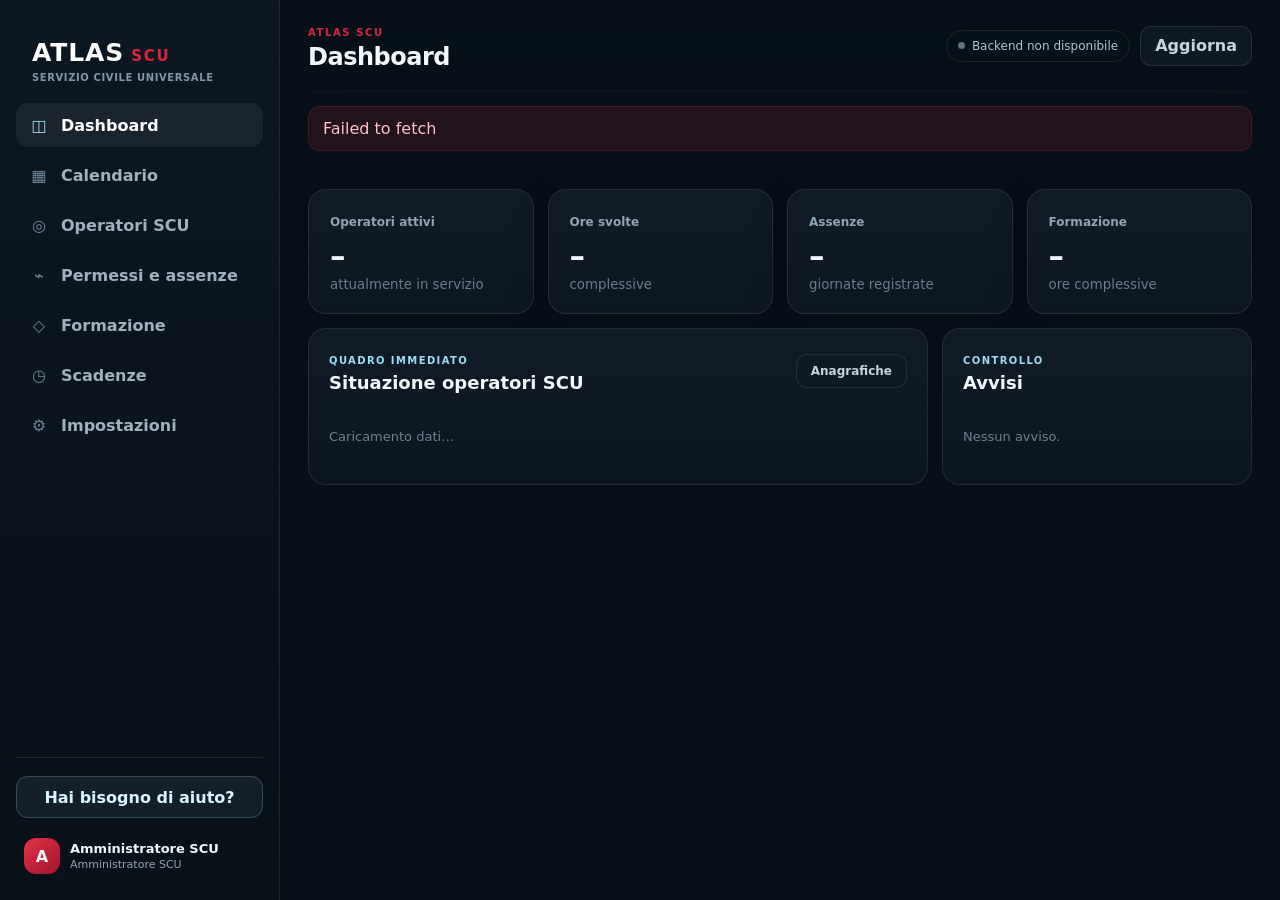
<file: index.html>
<!doctype html>
<html lang="it">
<head>
  <meta charset="utf-8">
  <meta name="viewport" content="width=device-width,initial-scale=1">
  <meta name="theme-color" content="#081019">
  <meta http-equiv="Cache-Control" content="no-cache, no-store, must-revalidate">
  <meta http-equiv="refresh" content="0;url=app.html">
  <title>ATLAS SCU</title>
</head>
<body>
  <p>Accesso ad ATLAS SCU… <a href="app.html">Apri l'applicazione</a></p>
  <script>location.replace('app.html');</script>
</body>
</html>
</file>
<file: css/app-v2.css>
@import url('./app.css?v=0.1.0');

.global-message[data-kind="success"]{
  background:rgba(111,214,162,.11);
  border-color:rgba(111,214,162,.28);
  color:#baf0d5;
}

.help-button{
  width:100%;
  min-height:42px;
  margin-bottom:12px;
  padding:0 12px;
  border:1px solid rgba(158,220,244,.24);
  border-radius:12px;
  background:rgba(158,220,244,.07);
  color:#d9f4ff;
  font-weight:800;
}
.help-button:hover{background:rgba(158,220,244,.12)}

.app-brand-text{
  display:block;
  padding:18px 16px 20px;
  text-decoration:none;
  color:#fff;
}
.app-brand-text>div{display:flex;align-items:baseline;gap:7px;line-height:1}
.app-brand-text strong{font-size:25px;letter-spacing:.035em;font-weight:900}
.app-brand-text span{font-size:15px;font-weight:900;letter-spacing:.12em;color:#d9273f}
.app-brand-text small{display:block;margin-top:7px;color:#8298aa;font-size:10px;font-weight:750;letter-spacing:.06em;text-transform:uppercase}

#operatorsBody tr[data-operator-id],#olpBody tr[data-olp-id]{cursor:pointer}
#operatorsBody tr[data-operator-id]:focus-within,#olpBody tr[data-olp-id]:focus-within{outline:1px solid rgba(158,220,244,.25);outline-offset:-1px}

.calendar-cell{
  width:100%;
  border:0;
  color:inherit;
  font:inherit;
  cursor:pointer;
}
.calendar-cell.holiday{
  background:rgba(158,220,244,.07);
  color:#a9cfe0;
  cursor:default;
}
.holiday-head{background:rgba(158,220,244,.07)!important}
.calendar-empty{
  width:100%;
  min-height:38px;
  border:1px dashed transparent;
  border-radius:8px;
  background:transparent;
  color:#506575;
  font-size:17px;
}
.calendar-empty:hover,.calendar-empty:focus-visible{
  border-color:rgba(158,220,244,.25);
  background:rgba(158,220,244,.05);
  color:#9edcf4;
  outline:none;
}
.calendar-table td:first-child small{display:block;margin-top:3px;color:#64798a;font-weight:500}

.dialog-note{
  margin:0;
  padding:12px 13px;
  border:1px solid rgba(158,220,244,.13);
  border-radius:12px;
  background:rgba(158,220,244,.05);
  color:#9fb4c3;
  font-size:12px;
  line-height:1.5;
}

.help-dialog{width:min(590px,calc(100vw - 30px))}
.help-content{padding:22px}
.help-content>p{color:#a8bac8;line-height:1.55;margin:20px 0 14px}
.help-actions{display:grid;grid-template-columns:1fr;gap:10px}
.help-link{
  min-height:46px;
  display:flex;
  align-items:center;
  justify-content:center;
  text-align:center;
  text-decoration:none;
}

.mail-dialog{width:min(820px,calc(100vw - 30px))}
.mail-dialog-content{padding:22px}
.mail-dialog .dialog-note{margin:18px 0}
.mail-field{display:grid;grid-template-columns:minmax(0,1fr) auto;gap:8px 10px;align-items:end;margin-top:14px}
.mail-field>span{grid-column:1/-1;color:#b6c4cf;font-size:12px;font-weight:750}
.mail-field input,.mail-field textarea{width:100%;border:1px solid rgba(255,255,255,.09);border-radius:10px;background:#08121b;color:#fff;padding:10px 12px;resize:vertical;outline:none}
.mail-field input{height:42px}
.mail-field input:focus,.mail-field textarea:focus{border-color:rgba(158,220,244,.45);box-shadow:0 0 0 3px rgba(158,220,244,.06)}
.mail-field .small{align-self:end}
.mail-body{min-height:320px;line-height:1.45}
.mail-warning{min-height:18px;margin-top:5px;color:#f5c76f;font-size:11px}

.operator-overview{display:grid;grid-template-columns:repeat(2,minmax(0,1fr));gap:14px}
.scu-person-card{
  border:1px solid rgba(255,255,255,.09);
  border-radius:17px;
  background:linear-gradient(180deg,rgba(255,255,255,.045),rgba(255,255,255,.018));
  padding:16px;
  min-width:0;
}
.scu-person-card header{display:flex;justify-content:space-between;align-items:flex-start;gap:16px}
.scu-person-card header>div{min-width:0}
.scu-person-card header strong{display:block;font-size:16px;white-space:nowrap;overflow:hidden;text-overflow:ellipsis}
.scu-person-card header span{display:block;margin-top:4px;color:#8197a8;font-size:11px;white-space:nowrap;overflow:hidden;text-overflow:ellipsis}
.scu-person-card header>b{flex:none;font-size:12px;color:#c8d5df;font-weight:800}
.scu-person-stats{display:grid;grid-template-columns:repeat(3,1fr);gap:9px;margin:15px 0}
.scu-person-stats>div{padding:11px;border-radius:12px;background:#09131d;border:1px solid rgba(255,255,255,.06);min-width:0}
.scu-person-stats span{display:block;color:#7f95a5;font-size:10px;font-weight:750;text-transform:uppercase;letter-spacing:.045em}
.scu-person-stats strong{display:block;margin-top:5px;font-size:18px}
.scu-person-stats small{display:block;margin-top:4px;color:#6f8494;font-size:9px;line-height:1.3;white-space:nowrap;overflow:hidden;text-overflow:ellipsis}
.scu-person-progress{height:8px;overflow:hidden;border-radius:999px;background:#071019;border:1px solid rgba(255,255,255,.07)}
.scu-person-progress i{display:block;height:100%;border-radius:inherit;background:linear-gradient(90deg,#9edcf4,#d9273f)}
.scu-person-card footer{display:flex;justify-content:space-between;gap:12px;margin-top:7px;color:#738899;font-size:10px}
.scu-person-card footer strong{color:#aebfcb;font-size:11px}

@media(max-width:1050px){.operator-overview{grid-template-columns:1fr}.scu-person-stats{grid-template-columns:repeat(3,1fr)}}
@media(max-width:820px){
  .toolbar-actions{width:100%;flex-wrap:wrap}
  .toolbar-actions .primary,.toolbar-actions .secondary{flex:1 1 180px}
  .mail-field{grid-template-columns:1fr}
  .mail-field>span{grid-column:auto}
  .mail-field button{width:100%}
}
@media(max-width:600px){
  .scu-person-stats{grid-template-columns:1fr 1fr}
  .scu-person-stats>div:last-child{grid-column:1/-1}
  .mail-dialog-content{padding:17px}
  .mail-body{min-height:280px}
}
</file>
